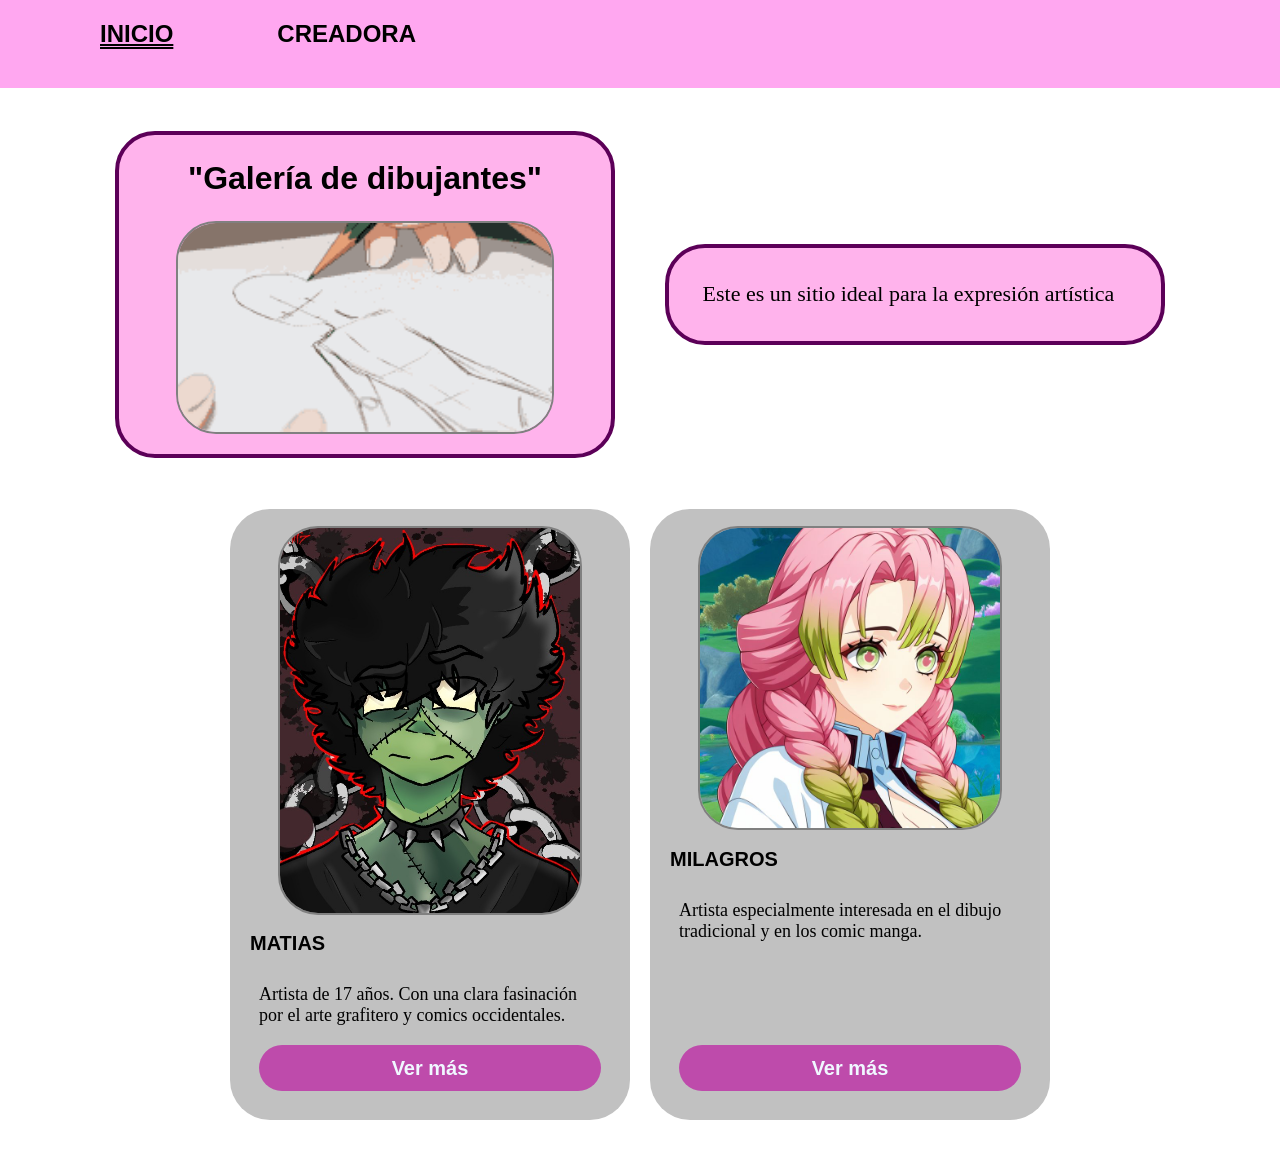
<file: index.html>
<!DOCTYPE html>
<html lang="en">
<head>
  <meta charset="UTF-8">
  <meta name="viewport" content="width=device-width, initial-scale=1.0">
  <title>GALERÍA</title>
  <link rel="stylesheet" href="style_2.css">
</head>
<body>
  
  
  <nav class="menu">
    <ul>
      <li class="menu_item active"> <!--ACTIVE  es la clase que se mueve entre los items para
        aplicar un subrayado, para indicar en cual pagina del sitio se esta-->
        <a href="index.html">INICIO</a>
      </li>
      <li class="menu_item">
        <a href="./quienes_somos.html"> CREADORA</a>
      </li>
    </ul>
  </nav>
  
  
  <main>  <!--<main> es una etiqueta semántica de HTML que representa el 
    contenido principal de la página.-->
    
    <div class="presentacion_contenedor">
    
    <div class="presentacion_cartita">
      <h1>"Galería de dibujantes"</h1>
      <img class="cartita_imagen" src="IMAGENES/dibujante.gif" alt="MILI">
    </div>
    
    <div class="presentacion_cartita">
      <p class="presentacion_parrafo">
        Este es un sitio ideal para la expresión artística
      </p>
    </div>
    
    </div>
    
    
    <div class="contenedor">
    
    <div class="cartita">
      <img class="cartita_imagen" src="IMAGENES/mati_perfil.jpeg" alt="MATI">
      <h4 class="cartita_titulo">MATIAS</h4>
      <p class="cartita_parrafo">Artista de 17 años. Con una clara fasinación por el arte grafitero y comics occidentales.</p>
      <a href="ARTISTAS/mati.html" class="cartita_boton">Ver más</a>
    </div>
    <div class="cartita">
      <img class="cartita_imagen" src="IMAGENES/mili_perfil.jpeg" alt="MILI">
      <h4 class="cartita_titulo">MILAGROS</h4>
      <p class="cartita_parrafo">Artista especialmente interesada en el dibujo tradicional y en los comic manga.</p>
      <a href="ARTISTAS/mili.html" class="cartita_boton">Ver más</a>
    </div>
  </div>
    
    </div>
  
  </main>
</body>
</html>
</file>
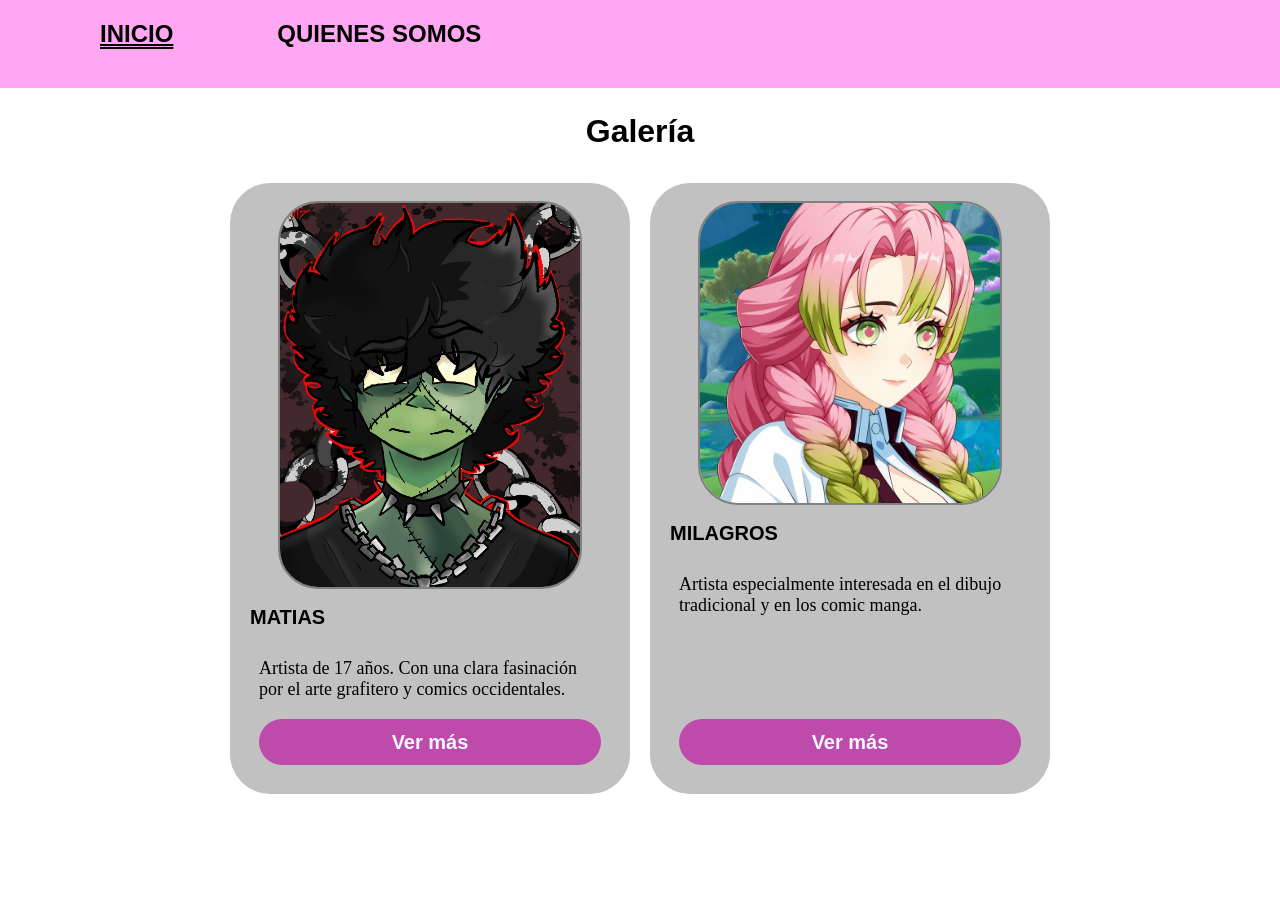
<file: index.html.html>
<!DOCTYPE html>
<html lang="en">
<head>
  <meta charset="UTF-8">
  <meta name="viewport" content="width=device-width, initial-scale=1.0">
  <title>GALERÍA</title>
  <link rel="stylesheet" href="style_2.css">
</head>
<body>
  
  
  <nav class="menu">
    <ul>
      <li class="menu_item active"> <!--ACTIVE  es la clase que se mueve entre los items para
        aplicar un subrayado, para indicar en cual pagina del sitio se esta-->
        <a href="index.html">INICIO</a>
      </li>
      <li class="menu_item">
        <a href="./quienes_somos.html"> QUIENES SOMOS</a>
      </li>
    </ul>
  </nav>
  
  <h1>Galería</h1>
  
  <main>  <!--<main> es una etiqueta semántica de HTML que representa el 
    contenido principal de la página.-->
    
    
    <div class="contenedor">
    
    
    <div class="cartita">
      <img class="cartita_imagen" src="IMAGENES/mati_perfil.jpeg" alt="MATI">
      <h4 class="cartita_titulo">MATIAS</h4>
      <p class="cartita_parrafo">Artista de 17 años. Con una clara fasinación por el arte grafitero y comics occidentales.</p>
      <a href="ARTISTAS/mati.html" class="cartita_boton">Ver más</a>
    </div>
    <div class="cartita">
      <img class="cartita_imagen" src="IMAGENES/mili_perfil.jpeg" alt="MILI">
      <h4 class="cartita_titulo">MILAGROS</h4>
      <p class="cartita_parrafo">Artista especialmente interesada en el dibujo tradicional y en los comic manga.</p>
      <a href="ARTISTAS/mili.html" class="cartita_boton">Ver más</a>
    </div>
  </div>
    
    </div>
  
  </main>
</body>
</html>
</file>
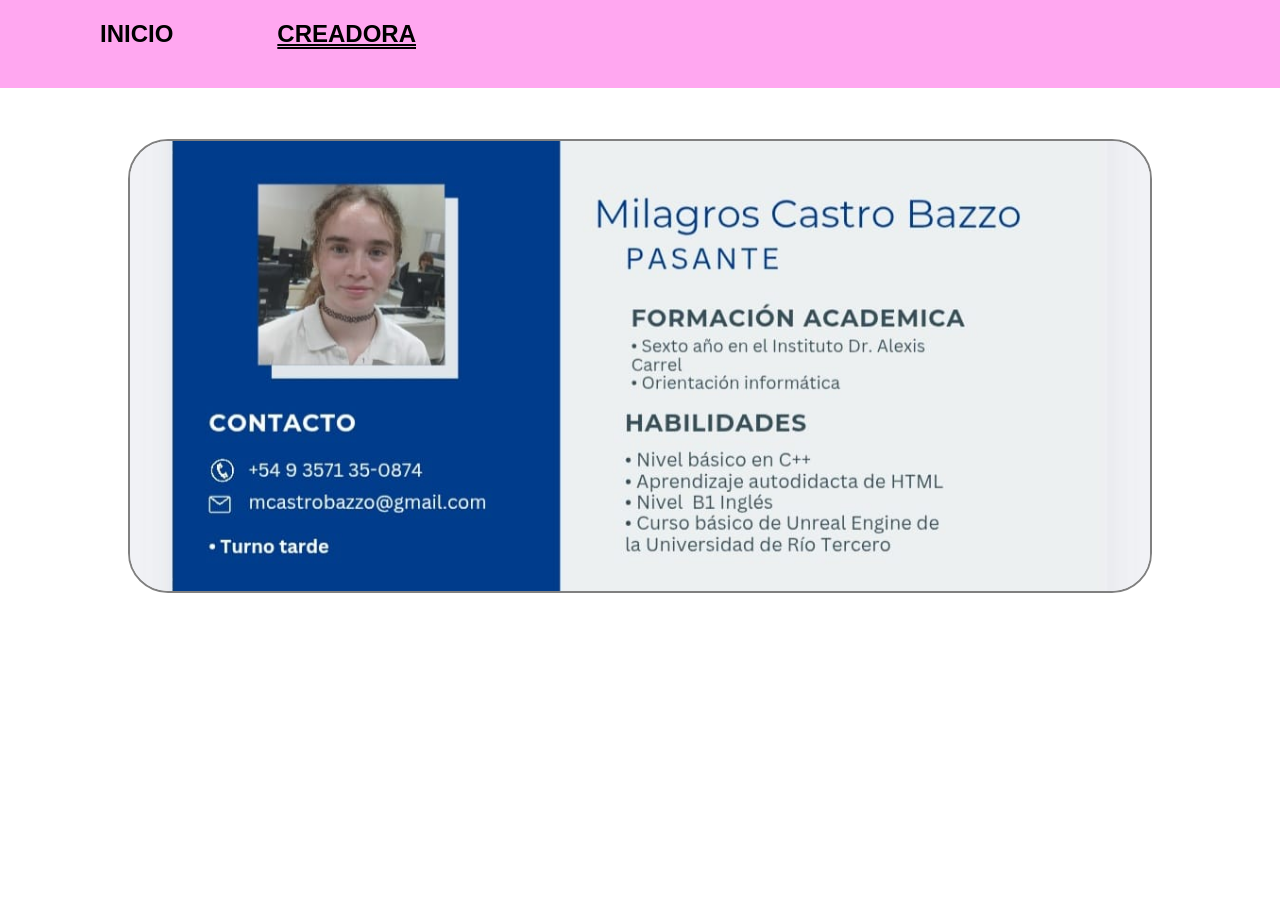
<file: quienes_somos.html>
<!DOCTYPE html>
<html lang="en">
<head>
  <meta charset="UTF-8">
  <meta name="viewport" content="width=device-width, initial-scale=1.0">
  <title>GALERÍA</title>
  <link rel="stylesheet" href="style_2.css">
</head>
<body>
  <nav class="menu">
    <ul>
      <li class="menu_item">
        <a href="./index.html">INICIO</a>
      </li>
      <li class="menu_item active">
        <a href="./quienes_somos.html"> CREADORA</a>
      </li>
    </ul>
  </nav>
    
      <img class="cartita_imagen" src="IMAGENES/mili_curriculum.jpeg">

</body>
</html>
</file>
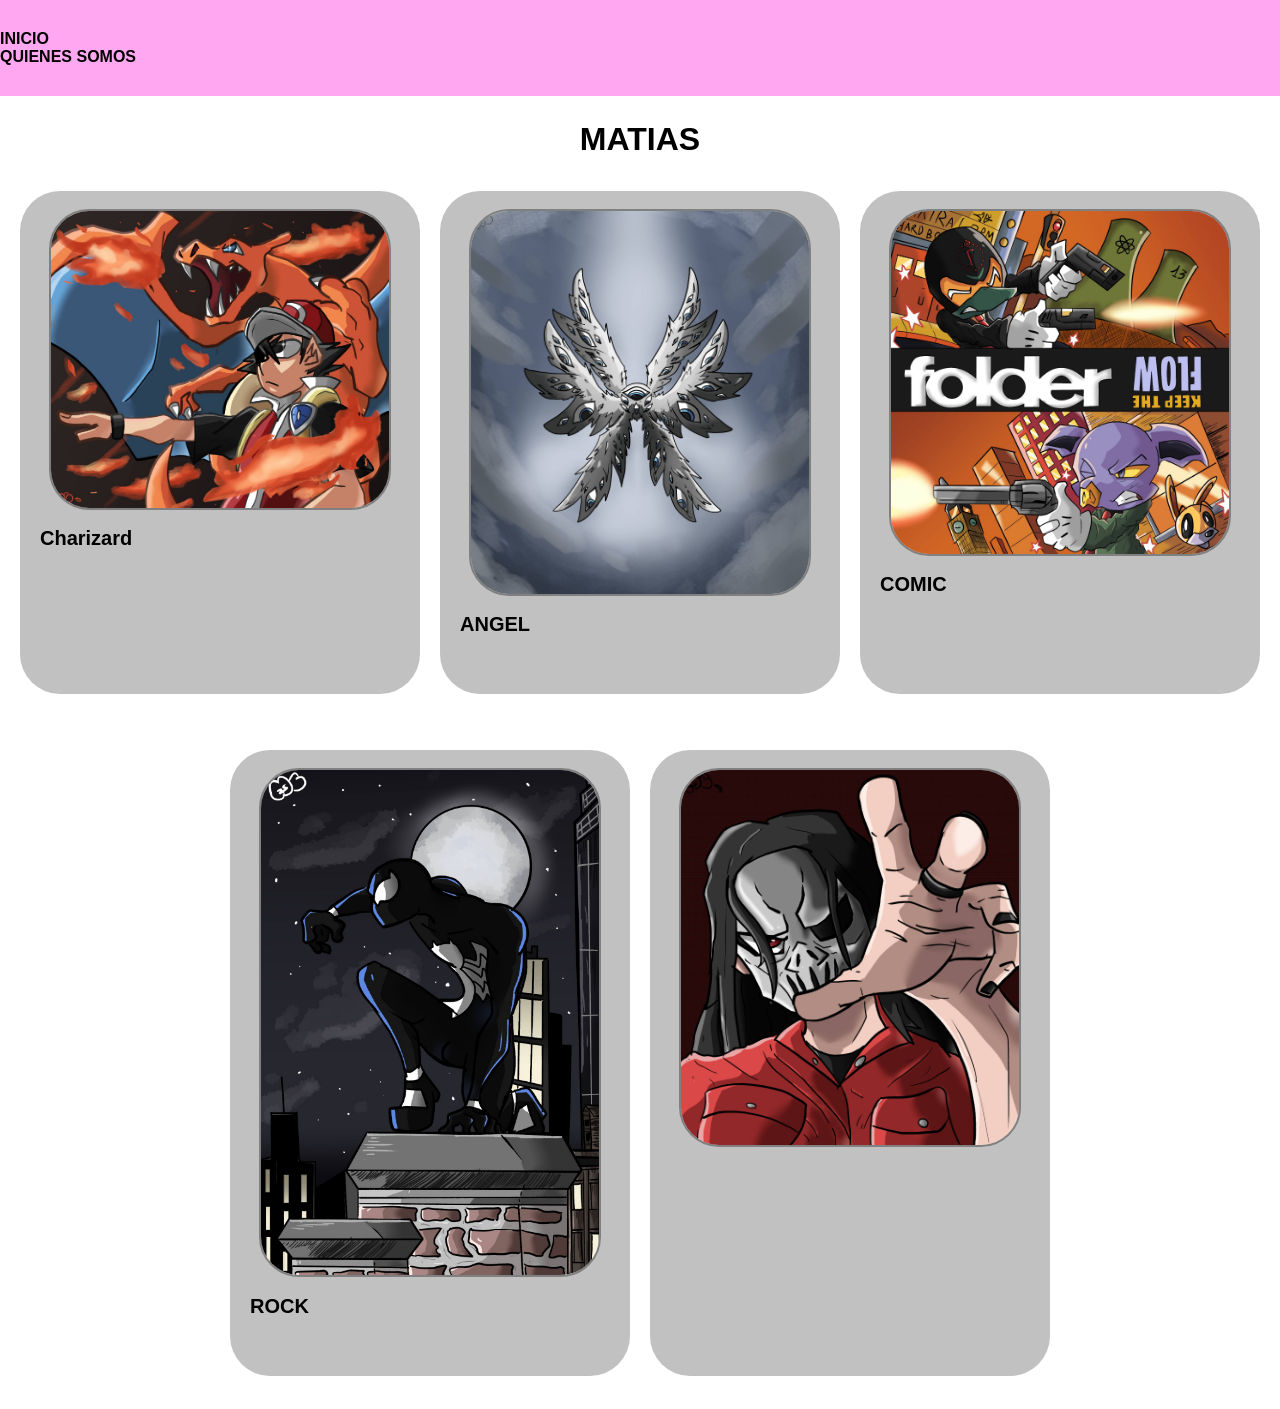
<file: ARTISTAS/mati.html>
<!DOCTYPE html>
<html lang="en">
<head>
  <meta charset="UTF-8">
  <meta name="viewport" content="width=device-width, initial-scale=1.0">
  <title>MATI</title>
  <link rel="stylesheet" href="style_artistas.css">
</head>
<body>
  
  
  <nav class="menu">
    <ul>
      <li class="menu_item"> 
        <a href="../index.html">INICIO</a>
      </li>
      <li class="menu_item">
        <a href="../quienes_somos.html"> QUIENES SOMOS</a>
      </li>
    </ul>
  </nav>
  
  <h1>MATIAS</h1>
  
  <main>  <!--<main> es una etiqueta semántica de HTML que representa el 
    contenido principal de la página.-->
    
    
    <div class="contenedor">
    
    <div class="cartita">
      <img class="cartita_imagen" src="../IMAGENES/mati_charizard.jpeg">
      <h4 class="cartita_titulo">Charizard</h4>
      <p class="cartita_parrafo"></p>
    </div>
    
    <div class="cartita">
      <img class="cartita_imagen" src="../IMAGENES/mati_angel.jpeg">
      <h4 class="cartita_titulo">ANGEL</h4>
      <p class="cartita_parrafo"></p>
    </div>

    <div class="cartita">
      <img class="cartita_imagen" src="../IMAGENES/mati_comic.jpeg">
      <h4 class="cartita_titulo">COMIC</h4>
      <p class="cartita_parrafo"></p>
    </div>

    <div class="cartita">
      <img class="cartita_imagen" src="../IMAGENES/mati_venomn.jpeg">
      <h4 class="cartita_titulo">ROCK</h4>
      <p class="cartita_parrafo"></p>
    </div>

    <div class="cartita">
      <img class="cartita_imagen" src="../IMAGENES/mati_rock.jpeg">
      <h4 class="cartita_titulo"></h4>
      <p class="cartita_parrafo"></p>
    </div>
  </div>
  </div>
    
    </div>
  
  </main>
</body>
</html>
</file>
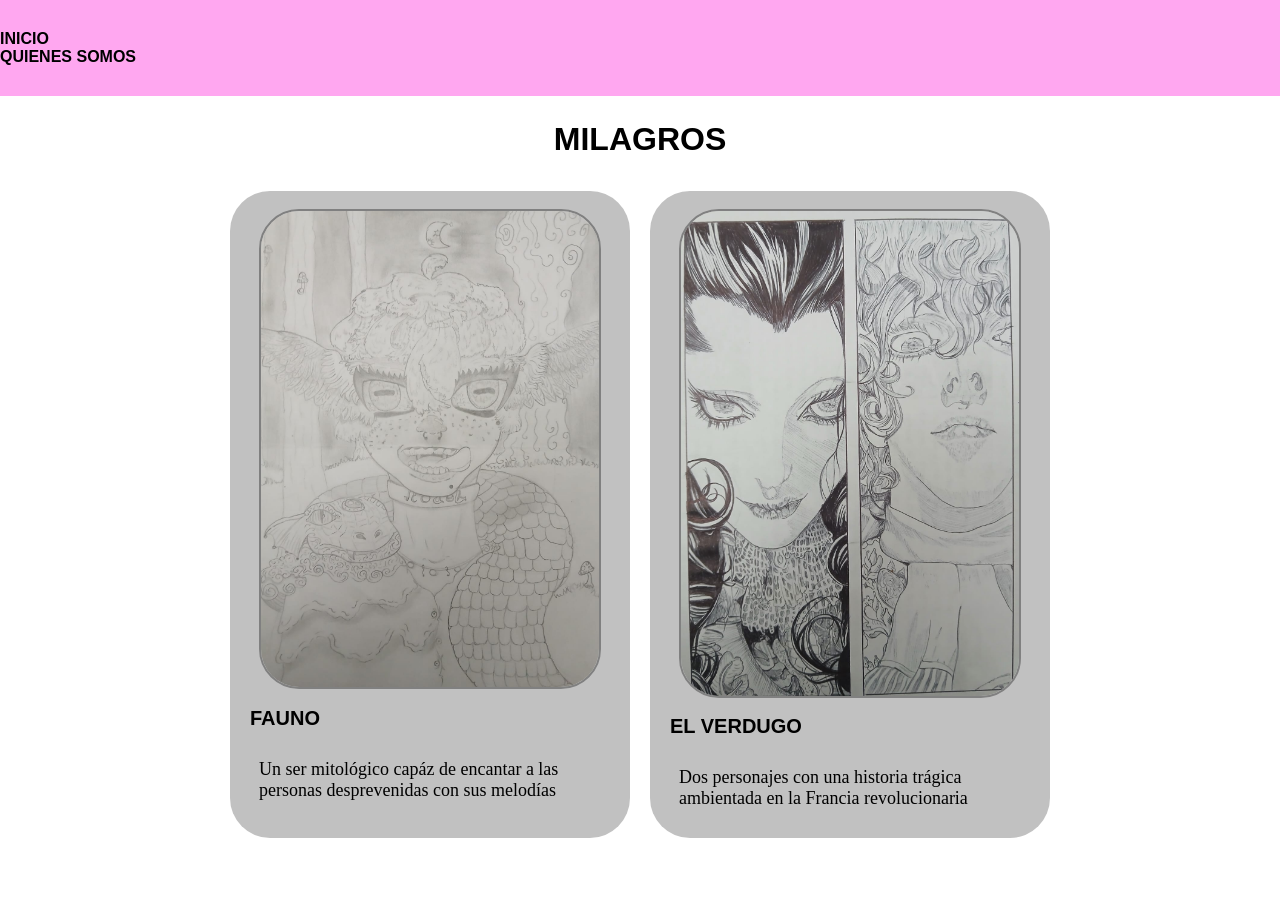
<file: ARTISTAS/mili.html>
<!DOCTYPE html>
<html lang="en">
<head>
  <meta charset="UTF-8">
  <meta name="viewport" content="width=device-width, initial-scale=1.0">
  <title>MILAGROS</title>
  <link rel="stylesheet" href="style_artistas.css">
</head>
<body>
  
  
  <nav class="menu">
    <ul>
      <li class="menu_item"> 
        <a href="../index.html">INICIO</a>
      </li>
      <li class="menu_item">
        <a href="../quienes_somos.html"> QUIENES SOMOS</a>
      </li>
    </ul>
  </nav>
  
  <h1>MILAGROS</h1>
  
  <main>  <!--<main> es una etiqueta semántica de HTML que representa el 
    contenido principal de la página.-->
    
    
    <div class="contenedor">
    
    <div class="cartita">
      <img class="cartita_imagen" src="../IMAGENES/mili_fauno.jpeg">
      <h4 class="cartita_titulo">FAUNO   </h4>
      <p class="cartita_parrafo">Un ser mitológico capáz de encantar a las personas desprevenidas con sus melodías   </p>
    </div>
    
    <div class="cartita">
      <img class="cartita_imagen" src="../IMAGENES/mili_francia.jpeg">
      <h4 class="cartita_titulo">EL VERDUGO   </h4>
      <p class="cartita_parrafo">Dos personajes con una historia trágica ambientada en la Francia revolucionaria</p>
    </div>
  </div>
  </div>
    
    </div>
  
  </main>
</body>
</html>
</file>
<file: style_2.css>
/*Selecciona todos los elementos web*/
* {
  padding: 0;
  margin: 0;
  box-sizing: border-box;
}

.menu{
  list-style-type: none; /*elimina las viñetas o numeración de una lista.*/
  background-color: rgb(255, 167, 240);
  padding-block: 30px; /*PADDING PARA ARRIBA Y ABAJO*/
  margin-bottom: 25px;
  display: flex;
}

.menu_item{
  color: black;
  display: inline;
  
}

.menu_item a{ /*SE PUEDE ESPECIFICAR UN ELEMENTO Q ESTE DENTRO DE OTRO*/
  color: black;
  font-size: 24px;
  text-decoration: none;
  font-family: Tahoma, sans-serif;
  font-weight: bolder;
  margin-left: 100px;
  justify-content:center;   /* centra horizontalmente */
  
  /**/
  display: inline-block; 
  transition: all 0.3s ease;
  transform: translateY(-10px);/*El boton se eleva 10px para arriba*/
}

.menu_item.active  a{/*Aca se llama al elemento "a=link", el cual esta 
  dentro de estas otras 2 clases*/
  text-decoration: underline double;
}

.menu_item a:hover{/*A:HOVER es para indicar que cuando el boton 
  de un item del menu se le pose el click cambie de color*/
  background-color: rgb(182, 104, 255);
  text-decoration: underline dotted;
  transform: scale(1.2);
}

h1{
  font-family: Verdana, Geneva, Tahoma, sans-serif;
  text-align: center;
  margin-block: 15px;
}

/* 
FLEXBOX

display: flex;
Convierte al contenedor en un "flex container". 
Todos los elementos hijos pasan a organizarse automáticamente en una fila.

flex-wrap: wrap;
Permite que los elementos bajen a la siguiente línea cuando ya no hay espacio
horizontal suficiente. Sin esto, los elementos intentarían mantenerse en una
sola fila y podrían romper el diseño.

gap:
Agrega espacio entre los elementos flex sin necesidad de usar margin en cada
elemento.

Estructura:
Contenedor (display:flex)
├ elemento
├ elemento
├ elemento
└ elemento

El contenedor controla la distribución de los elementos hijos.
*/



.contenedor{
  display:flex;
  /* convierte el elemento en un contenedor flex.
    todos sus hijos directos pasan a ser "flex items".
    a partir de acá el navegador deja de usar el flujo normal
    (block/inline) y usa el algoritmo de flexbox para acomodarlos.
    Por defecto los elementos se colocan en una fila horizontal. */
  
  flex-wrap:wrap;
  /* permite que los elementos bajen a una nueva fila si no hay
    espacio suficiente en la línea actual.
    Sin esto (wrap) las cartas intentarían quedarse todas en
    una sola fila y empezarían a comprimirse o desbordarse.
    
    Con wrap el comportamiento es:
    [card][card][card]
    [card][card]
    */
  margin: 15px;
  gap:20px;
  /* crea una separación de 20px entre los flex items.
  reemplaza el uso de margins para separar elementos.
  Funciona tanto horizontal como verticalmente cuando
  las cartas saltan a otra línea por el wrap. */
  justify-content: center; /* alinea horizontalmente */
}

.cartita{
  
  flex: 1 1 300px;
  
  /* flex es una forma corta de escribir:
  
    flex-grow   flex-shrink   flex-basis
        │           │            │
        │           │            └ tamaño base del elemento
        │           └ permite que el elemento se encoja si no hay espacio
        └ permite que el elemento crezca si sobra espacio
    
    En este caso:
    
    flex-grow: 1
    Si sobra espacio en la fila, las tarjetas pueden agrandarse
    para ocupar ese espacio disponible.
    
    flex-shrink: 1
    Si el contenedor es más chico que el tamaño base,
    las tarjetas pueden achicarse para que entren.
    
    flex-basis: 300px
    Este es el tamaño inicial que el navegador intenta usar
    para cada tarjeta antes de repartir o reducir espacio.
    
    El navegador calcula automáticamente cuántas tarjetas
    entran por fila tomando 300px como referencia.*/
  
  max-width: 400px;
  background-color: rgb(193, 193, 193);
  padding: 10px;
  border-radius: 40px;
  margin-block: 2vh;
  display:flex;
  flex-direction:column;
  
  height:auto;        /* la altura se adapta al contenido */
  overflow-wrap:break-word; /* rompe palabras largas */
  
}

.cartita_imagen{
  width: 90%;
  height: auto;
  border-radius: 40px;
  border: 2px solid gray;
  margin-block: 2%;/*margen general se calcula en base a la altura del 
  contenedor, en este caso es el margin-inline: 1vw; de cartita*/
  margin-inline:5% ;
}

.cartita_titulo{
  font-family: 'Gill Sans', 'Gill Sans MT', Calibri, 'Trebuchet MS', sans-serif;
  font-size: 20px;
  margin: 10px;
}

.cartita_parrafo{
  font-size: 18px;
  margin-inline: 5%;
  margin-block: 5%;
}

.cartita_boton{
  border-radius: 100px;
  padding: 3%;/*OOOOOOOOOOOOOOOOOOOOOOOOOOOOOOOOOOO*/
  background-color: rgb(190, 75, 171);
  border: none;
  margin: 5%;/*OOOOOOOOOOOOOOOOOOOOOOOOOOOOOOO*/
  margin-top: auto; /*empuja el boton al final del contenedor*/
  text-align: center;
  text-decoration: none;
  color: aliceblue;
  font-family: 'Gill Sans', 'Gill Sans MT', Calibri, 'Trebuchet MS', sans-serif;
  font-size: 20px;
  font-weight: bold;
  display: inline-block;
  transition: all 0.3s ease;
}

.cartita_boton:hover{
  background-color: blueviolet;
  transform: scale(1.1);
  transform: translateY(-10px);
}


.presentacion_contenedor{
  display: flex;
  flex-wrap: wrap;
  justify-content: center; /* centro horizontal */
  align-items: center; /*centro vertical*/
  height:auto;  
  gap: 50px;   
  animation: flotar 3s ease-in-out infinite;
}

@keyframes flotar {
  0% {
    transform: translateY(0);
  }
  50% {
    transform: translateY(-10px); /* sube */
  }
  100% {
    transform: translateY(0); /* baja */
  }
}

.presentacion_cartita{
  
  flex: 1 1 300px;
  max-width: 500px;
  background-color: rgb(255, 179, 236);
  border: 4px solid rgb(92, 0, 88);
  padding: 10px;
  border-radius: 40px;
  margin-block: 2vh;
  display:flex;
  flex-direction:column;
  height:auto;        
  overflow-wrap:break-word; 
}

.cartita_imagen{
  width: 80%;
  height: auto;
  border-radius: 40px;
  border: 2px solid gray;
  margin-block: 2%;/*margen general se calcula en base a la altura del 
  contenedor, en este caso es el margin-inline: 1vw; de cartita*/
  margin-inline:10% ;
}


.presentacion_parrafo {
  font-size: 22px;
  font-family: Cambria, Cochin, Georgia, Times, 'Times New Roman', serif;
  margin-inline: 5%;
  margin-block: 5%;
}
</file>
<file: ARTISTAS/style_artistas.css>
/*Selecciona todos los elementos web*/
* {
  padding: 0;
  margin: 0;
  box-sizing: border-box;
}

.menu{
  list-style-type: none; /*elimina las viñetas o numeración de una lista.*/
  background-color: rgb(255, 167, 240);
  padding-block: 30px; /*PADDING PARA ARRIBA Y ABAJO*/
  margin-bottom: 25px;
  
}

.menu_item{
  color: black;
  justify-content:center;   /* centra horizontalmente */
  gap:40px;
}

.menu_item a{ /*SE PUEDE ESPECIFICAR UN ELEMENTO Q ESTE DENTRO DE OTRO*/
  color: black;
  text-decoration: none;
  font-family: Tahoma, sans-serif;
  font-weight: bolder;
}

.menu_item.active  a{/*Aca se llama al elemento "a=link", el cual esta 
  dentro de estas otras 2 clases*/
  text-decoration: underline double;
}

.menu_item a:hover{/*A:HOVER es para indicar que cuando el boton 
  de un item del menu se le pose el click cambie de color*/
  background-color: rgb(182, 104, 255);
  text-decoration: underline dotted;
}

h1{
  font-family: Verdana, Geneva, Tahoma, sans-serif;
  text-align: center;
  margin-block: 15px;
}

/* 
FLEXBOX

display: flex;
Convierte al contenedor en un "flex container". 
Todos los elementos hijos pasan a organizarse automáticamente en una fila.

flex-wrap: wrap;
Permite que los elementos bajen a la siguiente línea cuando ya no hay espacio
horizontal suficiente. Sin esto, los elementos intentarían mantenerse en una
sola fila y podrían romper el diseño.

gap:
Agrega espacio entre los elementos flex sin necesidad de usar margin en cada
elemento.

Estructura:
Contenedor (display:flex)
├ elemento
├ elemento
├ elemento
└ elemento

El contenedor controla la distribución de los elementos hijos.
*/



.contenedor{
  display:flex;
  /* convierte el elemento en un contenedor flex.
    todos sus hijos directos pasan a ser "flex items".
    a partir de acá el navegador deja de usar el flujo normal
    (block/inline) y usa el algoritmo de flexbox para acomodarlos.
    Por defecto los elementos se colocan en una fila horizontal. */
  
  flex-wrap:wrap;
  /* permite que los elementos bajen a una nueva fila si no hay
    espacio suficiente en la línea actual.
    Sin esto (wrap) las cartas intentarían quedarse todas en
    una sola fila y empezarían a comprimirse o desbordarse.
    
    Con wrap el comportamiento es:
    [card][card][card]
    [card][card]
    */
  margin: 15px;
  gap:20px;
  /* crea una separación de 20px entre los flex items.
  reemplaza el uso de margins para separar elementos.
  Funciona tanto horizontal como verticalmente cuando
  las cartas saltan a otra línea por el wrap. */
  justify-content: center; /* alinea horizontalmente */
}

.cartita{
  
  flex: 1 1 300px;
  
  /* flex es una forma corta de escribir:
  
    flex-grow   flex-shrink   flex-basis
        │           │            │
        │           │            └ tamaño base del elemento
        │           └ permite que el elemento se encoja si no hay espacio
        └ permite que el elemento crezca si sobra espacio
    
    En este caso:
    
    flex-grow: 1
    Si sobra espacio en la fila, las tarjetas pueden agrandarse
    para ocupar ese espacio disponible.
    
    flex-shrink: 1
    Si el contenedor es más chico que el tamaño base,
    las tarjetas pueden achicarse para que entren.
    
    flex-basis: 300px
    Este es el tamaño inicial que el navegador intenta usar
    para cada tarjeta antes de repartir o reducir espacio.
    
    El navegador calcula automáticamente cuántas tarjetas
    entran por fila tomando 300px como referencia.*/
  
  max-width: 400px;
  background-color: rgb(193, 193, 193);
  padding: 10px;
  border-radius: 40px;
  margin-block: 2vh;
  display:flex;
  flex-direction:column;
  
  height:auto;        /* la altura se adapta al contenido */
  overflow-wrap:break-word; /* rompe palabras largas */
  
}

.cartita_imagen{
  width: 90%;
  height: auto;
  border-radius: 40px;
  border: 2px solid gray;
  margin-block: 2%;/*margen general se calcula en base a la altura del 
  contenedor, en este caso es el margin-inline: 1vw; de cartita*/
  margin-inline:5% ;
}

.cartita_titulo{
  font-family: 'Gill Sans', 'Gill Sans MT', Calibri, 'Trebuchet MS', sans-serif;
  font-size: 20px;
  margin: 10px;
}

.cartita_parrafo{
  font-size: 18px;
  margin-inline: 5%;
  margin-block: 5%;
}

.cartita_boton{
  border-radius: 100px;
  padding: 3%;/*OOOOOOOOOOOOOOOOOOOOOOOOOOOOOOOOOOO*/
  background-color: rgb(190, 75, 171);
  border: none;
  margin: 5%;/*OOOOOOOOOOOOOOOOOOOOOOOOOOOOOOO*/
  margin-top: auto; /*empuja el boton al final del contenedor*/
  text-align: center;
  text-decoration: none;
  color: aliceblue;
  font-family: 'Gill Sans', 'Gill Sans MT', Calibri, 'Trebuchet MS', sans-serif;
  font-size: 20px;
  font-weight: bold;
}

.cartita_boton:hover{
  background-color: blueviolet;
}
</file>
